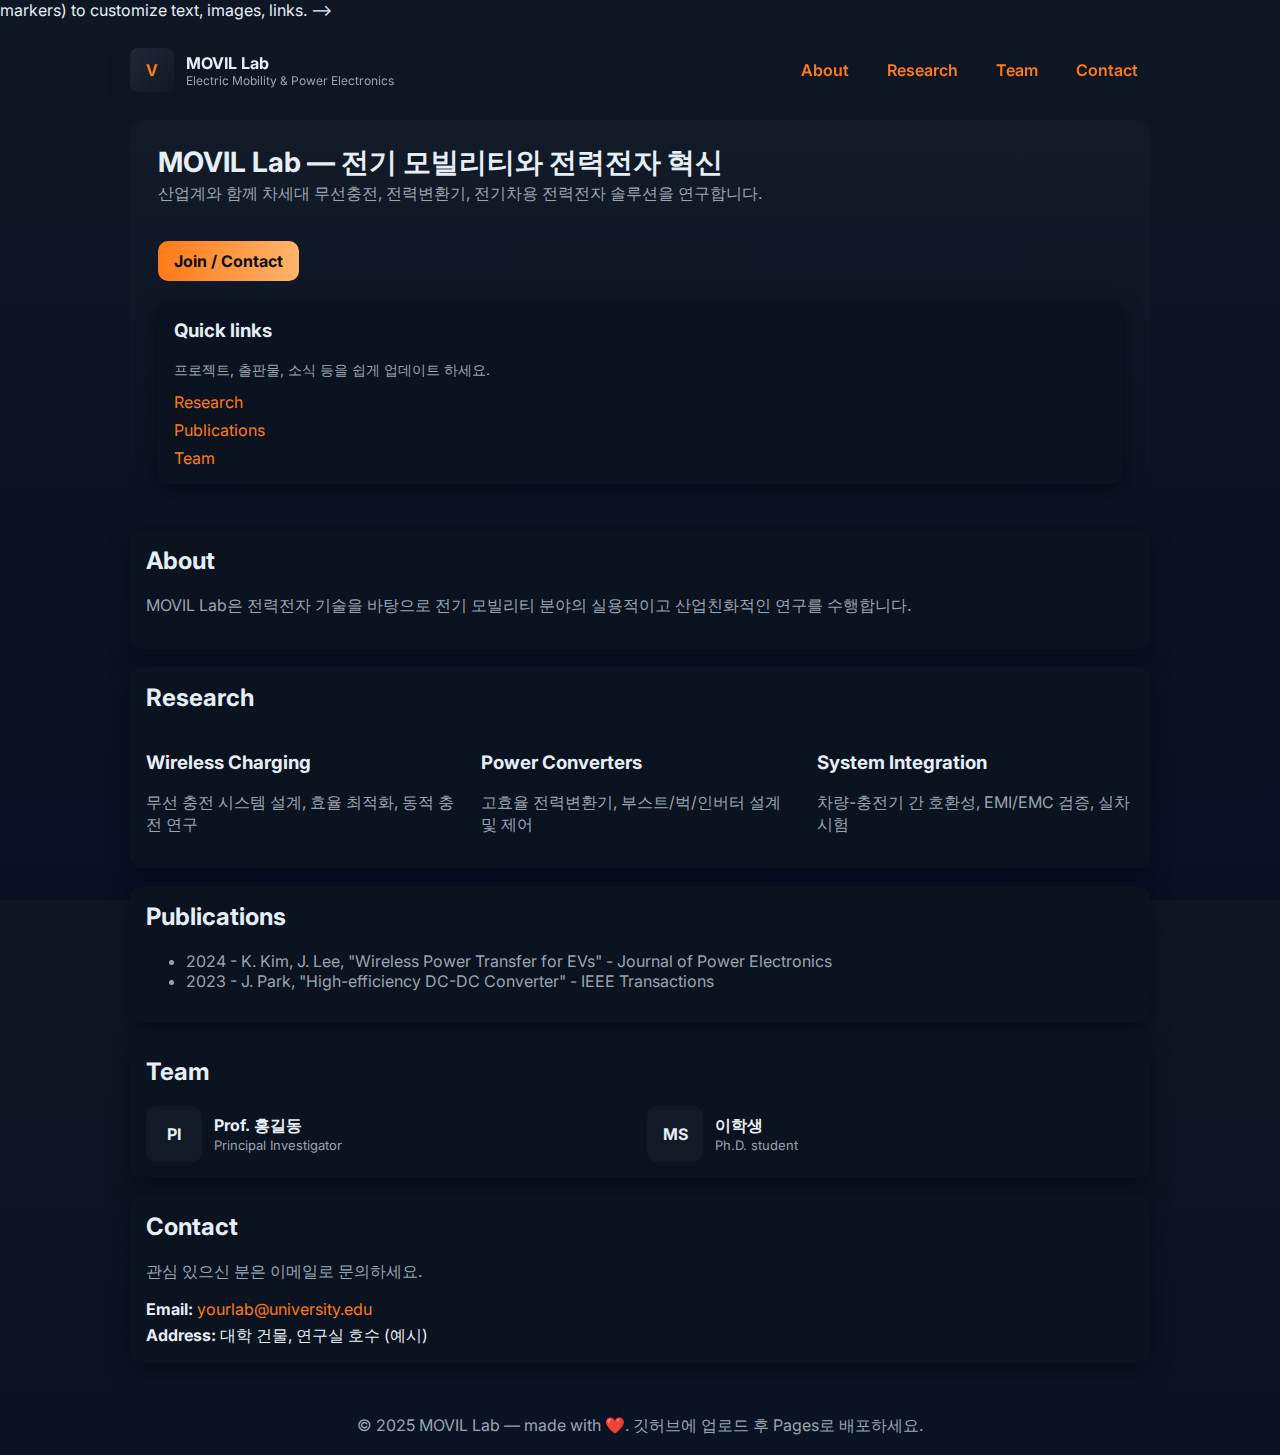
<file: lab_website_index.html>
<!--
Single-file lab website (index.html)
Drop this file in the root of a GitHub repository and enable GitHub Pages (branch: main / docs/) to publish.
Edit the content below (<!-- EDIT --> markers) to customize text, images, links.
-->

<!doctype html>
<html lang="ko">
<head>
  <meta charset="utf-8" />
  <meta name="viewport" content="width=device-width,initial-scale=1" />
  <title><!-- EDIT: LAB NAME -->YOUR LAB NAME</title>
  <meta name="description" content="연구실 소개 페이지 - 전기 모빌리티와 전력전자 연구" />

  <!-- Google Font (optional) -->
  <link href="https://fonts.googleapis.com/css2?family=Inter:wght@300;400;600;700&display=swap" rel="stylesheet">

  <style>
    :root{
      --bg:#0f1724; /* dark background */
      --card:#0b1220;
      --muted:#9aa4b2;
      --accent:#ff7a18; /* orange accent */
      --glass: rgba(255,255,255,0.03);
      color-scheme: dark;
    }
    *{box-sizing:border-box}
    html,body{height:100%;margin:0;font-family:Inter,system-ui,Segoe UI,Roboto,'Noto Sans',sans-serif;background:linear-gradient(180deg,var(--bg),#071123);color:#e6eef6}
    a{color:var(--accent);text-decoration:none}
    header{display:flex;align-items:center;justify-content:space-between;padding:18px 24px;backdrop-filter:blur(6px)}
    .brand{display:flex;gap:12px;align-items:center}
    .logo{width:44px;height:44px;border-radius:8px;background:linear-gradient(135deg,#1f2937, #111827);display:flex;align-items:center;justify-content:center;font-weight:700;color:var(--accent);box-shadow:0 6px 18px rgba(15,23,36,0.6)}
    nav{display:flex;gap:14px;align-items:center}
    nav a{padding:8px 12px;border-radius:8px;font-weight:600}
    .container{max-width:1060px;margin:28px auto;padding:0 20px}

    .hero{display:grid;grid-template-columns:1fr;gap:22px;align-items:center;padding:28px;background:linear-gradient(180deg, rgba(255,255,255,0.02), transparent);border-radius:14px}
    .hero-inner{display:flex;gap:24px;flex-direction:column}
    h1{margin:0;font-size:28px;line-height:1.05}
    p.lead{margin:6px 0 0;color:var(--muted)}
    .cta{margin-top:12px}
    .btn{display:inline-block;padding:10px 16px;border-radius:10px;background:linear-gradient(90deg,var(--accent),#ffb36b);color:#08101a;font-weight:700}

    .grid{display:grid;grid-template-columns:repeat(3,1fr);gap:18px;margin-top:20px}
    .card{background:var(--card);padding:16px;border-radius:12px;box-shadow:0 6px 20px rgba(2,6,23,0.6)}
    .muted{color:var(--muted)}

    /* Team list */
    .team{display:grid;grid-template-columns:repeat(auto-fit,minmax(180px,1fr));gap:14px}
    .member{display:flex;gap:12px;align-items:center}
    .avatar{width:56px;height:56px;border-radius:10px;background:var(--glass);display:flex;align-items:center;justify-content:center;font-weight:700}

    footer{margin-top:34px;padding:18px;text-align:center;color:var(--muted)}

    /* Responsive */
    @media (max-width:900px){
      .grid{grid-template-columns:1fr}
      header{padding:12px}
      h1{font-size:22px}
    }
  </style>
</head>
<body>
  <header class="container">
    <div class="brand">
      <div class="logo">V</div>
      <div>
        <div style="font-weight:700"><!-- EDIT: LAB NAME -->MOVIL Lab</div>
        <div class="muted" style="font-size:12px"><!-- EDIT: TAGLINE -->Electric Mobility & Power Electronics</div>
      </div>
    </div>
    <nav>
      <a href="#about">About</a>
      <a href="#research">Research</a>
      <a href="#team">Team</a>
      <a href="#contact">Contact</a>
    </nav>
  </header>

  <main class="container">
    <section class="hero">
      <div class="hero-inner">
        <div>
          <h1><!-- EDIT: HERO TITLE -->MOVIL Lab — 전기 모빌리티와 전력전자 혁신</h1>
          <p class="lead"><!-- EDIT: SHORT DESCRIPTION -->산업계와 함께 차세대 무선충전, 전력변환기, 전기차용 전력전자 솔루션을 연구합니다.</p>
        </div>
        <div class="cta">
          <a class="btn" href="#contact">Join / Contact</a>
        </div>
      </div>

      <div class="card" aria-hidden="false">
        <h3 style="margin-top:0">Quick links</h3>
        <div class="muted" style="font-size:14px">프로젝트, 출판물, 소식 등을 쉽게 업데이트 하세요.</div>
        <div style="margin-top:12px;display:flex;flex-direction:column;gap:8px">
          <a href="#research">Research</a>
          <a href="#publications">Publications</a>
          <a href="#team">Team</a>
        </div>
      </div>
    </section>

    <section id="about" style="margin-top:18px">
      <div class="card">
        <h2 style="margin-top:0">About</h2>
        <p class="muted">MOVIL Lab은 전력전자 기술을 바탕으로 전기 모빌리티 분야의 실용적이고 산업친화적인 연구를 수행합니다. <!-- EDIT: 더 자세한 소개 추가 --> </p>
      </div>
    </section>

    <section id="research" style="margin-top:18px">
      <div class="card">
        <h2 style="margin-top:0">Research</h2>
        <div class="grid">
          <div>
            <h3>Wireless Charging</h3>
            <p class="muted">무선 충전 시스템 설계, 효율 최적화, 동적 충전 연구</p>
          </div>
          <div>
            <h3>Power Converters</h3>
            <p class="muted">고효율 전력변환기, 부스트/벅/인버터 설계 및 제어</p>
          </div>
          <div>
            <h3>System Integration</h3>
            <p class="muted">차량-충전기 간 호환성, EMI/EMC 검증, 실차 시험</p>
          </div>
        </div>
      </div>
    </section>

    <section id="publications" style="margin-top:18px">
      <div class="card">
        <h2 style="margin-top:0">Publications</h2>
        <ul class="muted">
          <!-- EDIT: 여기에 최근 논문을 li 항목으로 추가하세요 -->
          <li>2024 - K. Kim, J. Lee, "Wireless Power Transfer for EVs" - Journal of Power Electronics</li>
          <li>2023 - J. Park, "High-efficiency DC-DC Converter" - IEEE Transactions</li>
        </ul>
      </div>
    </section>

    <section id="team" style="margin-top:18px">
      <div class="card">
        <h2 style="margin-top:0">Team</h2>
        <div class="team">
          <div class="member">
            <div class="avatar">PI</div>
            <div>
              <div style="font-weight:700">Prof. 홍길동 <!-- EDIT: 지도교수 이름 --></div>
              <div class="muted" style="font-size:13px">Principal Investigator</div>
            </div>
          </div>

          <!-- ADD more members by copying the .member block -->
          <div class="member">
            <div class="avatar">MS</div>
            <div>
              <div style="font-weight:700">이학생</div>
              <div class="muted" style="font-size:13px">Ph.D. student</div>
            </div>
          </div>

        </div>
      </div>
    </section>

    <section id="contact" style="margin-top:18px">
      <div class="card">
        <h2 style="margin-top:0">Contact</h2>
        <p class="muted">관심 있으신 분은 이메일로 문의하세요.</p>
        <p style="margin:8px 0 0"><strong>Email:</strong> <a href="mailto:yourlab@university.edu">yourlab@university.edu</a></p>
        <p style="margin:6px 0 0"><strong>Address:</strong> 대학 건물, 연구실 호수 (예시)</p>
      </div>
    </section>

    <footer>
      © <!-- EDIT: YEAR -->2025 MOVIL Lab — made with ❤️. 깃허브에 업로드 후 Pages로 배포하세요.
    </footer>
  </main>

  <script>
    // Small helper: smooth scroll for internal links
    document.querySelectorAll('a[href^="#"]').forEach(a=>{
      a.addEventListener('click', e=>{
        const href = a.getAttribute('href');
        if(href.length>1){
          e.preventDefault();
          const el = document.querySelector(href);
          if(el) el.scrollIntoView({behavior:'smooth', block:'start'});
        }
      })
    })
  </script>
</body>
</html>
</file>
